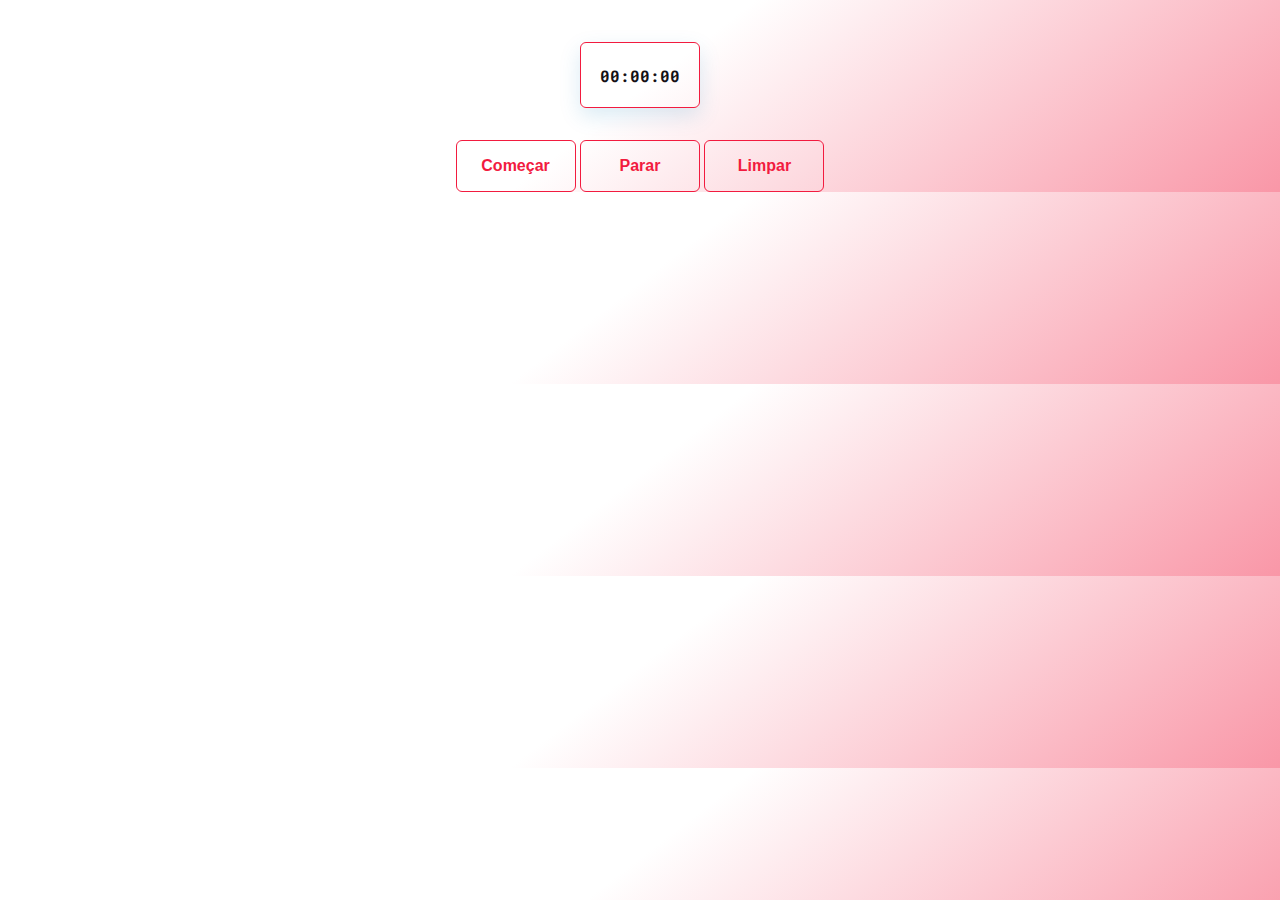
<file: practicePage.html>
<!DOCTYPE html>
<html lang="pt-br">
<head>
    <link rel="stylesheet" href="/src/css/style.css">    
    <meta charset="UTF-8">
    <meta name="viewport" content="width=device-width, initial-scale=1.0">
    <!-- Linkando as Fontes -->
    <link rel="preconnect" href="https://fonts.googleapis.com">
    <link rel="preconnect" href="https://fonts.gstatic.com" crossorigin>
    <link href="https://fonts.googleapis.com/css2?family=Roboto+Mono:wght@300;400;500;700&display=swap" rel="stylesheet">
    <title>Voltaire - Hora de praticar!</title>
</head>
<body>
    <div class="container">
        <h3 id="timer">00:00:00</h3>
        <div class="buttons">
            <button onclick="start()" class="timerButton">Começar</button>
            <button onclick="stop()" class="timerButton">Parar</button>
            <button onclick="clearTimer()" class="timerButton">Limpar</button>

        </div>
    </div>
    <script src="/src/js/timer.js"></script>
</body>
</html>
</file>
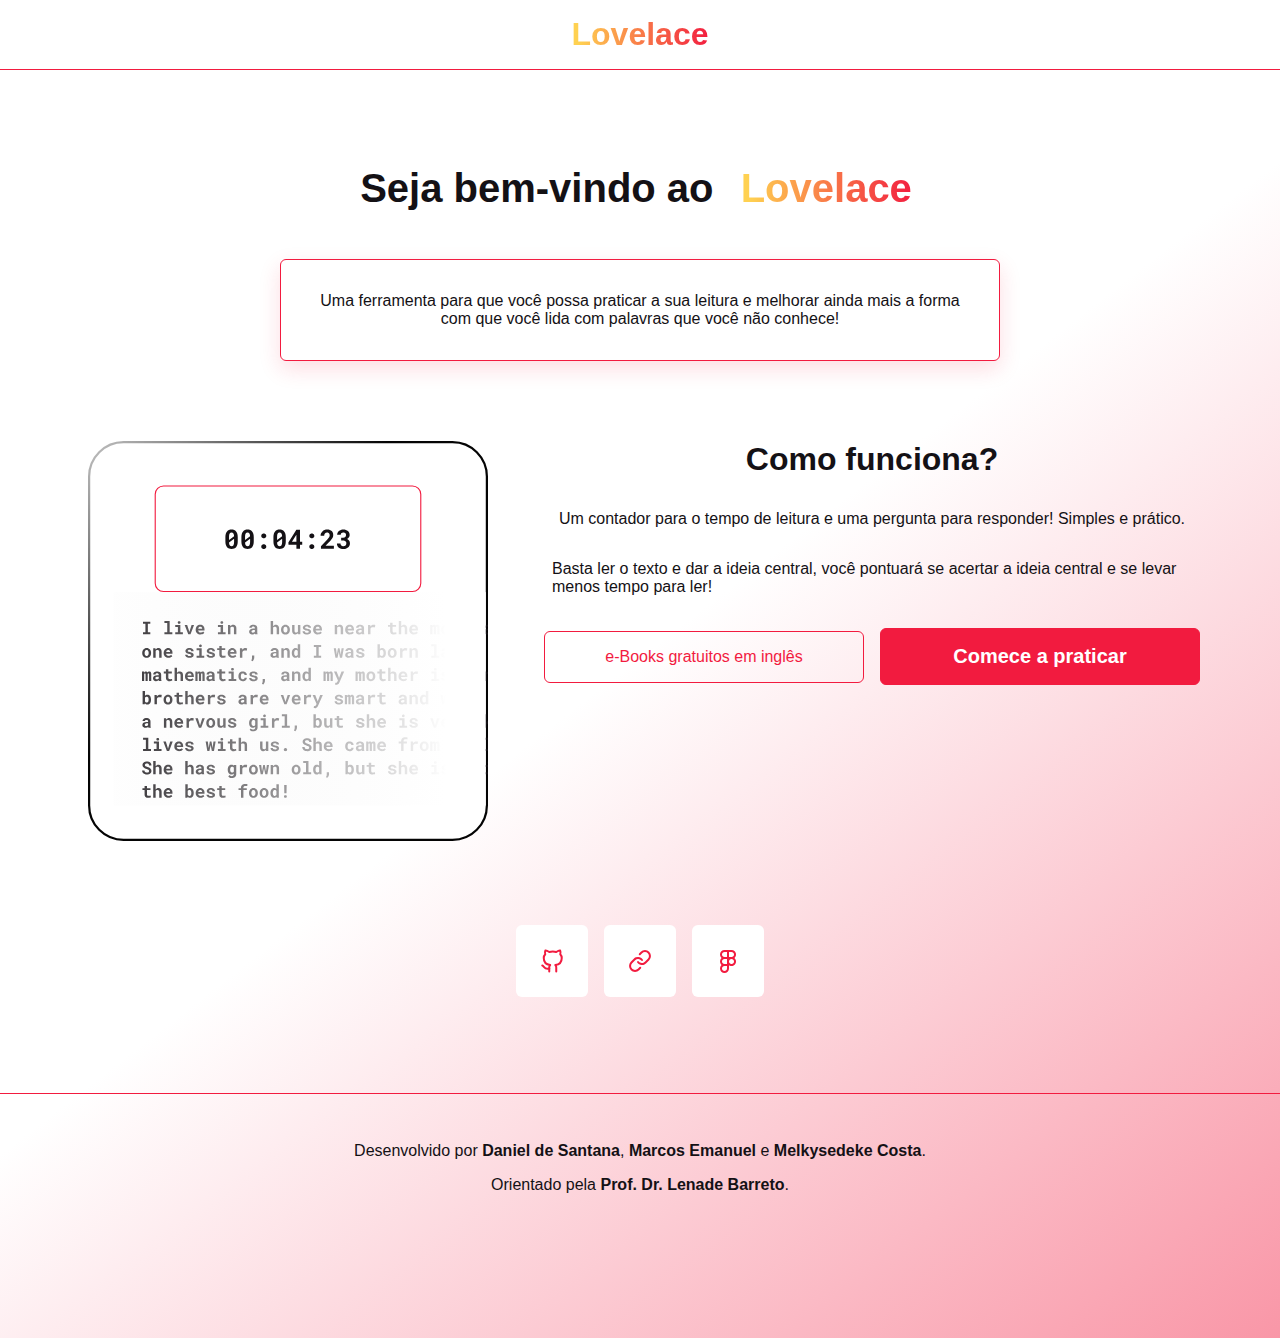
<file: principal.html>
<!DOCTYPE html>
<html lang="pt-br">
<head>
    <!-- Linkando o CSS -->
    <link rel="stylesheet" href="./src/css/style.css">    
    <meta charset="UTF-8">
    <meta http-equiv="X-UA-Compatible" content="IE=edge">
    <meta name="viewport" content="width=device-width, initial-scale=1.0">
    <!-- Linkando as Fontes -->
    <link rel="preconnect" href="https://fonts.googleapis.com">
    <link rel="preconnect" href="https://fonts.gstatic.com" crossorigin>
    <link href="https://fonts.googleapis.com/css2?family=Roboto+Mono:wght@300;400;500;700&display=swap" rel="stylesheet">
    <title>Lovelace</title>
</head>
<body>
    <header>
        <h1>Lovelace</h1>
    </header>

    <section id="mainContent">
        <h1>Seja bem-vindo ao <span id="love">Lovelace</span> </h1>
        <p>Uma ferramenta para que você possa praticar a sua leitura e melhorar ainda mais a forma com que você lida com palavras que você não conhece!</p>
    </section>
    
    <div class="tudo">
        <div class="direita">
            <section id="exampleSection">
                <h2>Como funciona?</h2>
                <p>Um contador para o tempo de leitura e uma pergunta para responder! Simples e prático.</p>
                <p>Basta ler o texto e dar a ideia central, você pontuará se acertar a ideia central e se levar menos tempo para ler!</p>
            </section>

            <section id="interactButtons">
                <a href="practice.html" id="startPractice">Comece a praticar</a>
                <a href="https://www.gutenberg.org/" target="_blank" id="seeBooks">e-Books gratuitos em inglês</a>
            </section>
        
        </div>
        <div class="esquerda">
            <section id="exampleSection2">
                <img src="./src/img/example.svg" alt="">
            </section>
        </div>
    </div>

    <section id="socialButtons">
        <a href="https://github.com/devmarquinhos/Voltaire" target="_blank"><img src="./src/img/github.svg" alt="Github"></a>
        <a href="https://linktr.ee/developersVoltaire"><img src="./src/img/link.svg" alt="Link"></a>
        <a href="https://www.figma.com/file/Ej7N8rlsG69xa393ALhbnW/Voltaire?node-id=0%3A1&t=UJtTMR0yc0eKyPoZ-1" target="_blank"><img src="./src/img/figma.svg" alt="Figma"></a>
    </section>

    <footer>
        <p>Desenvolvido por <span>Daniel de Santana</span>,<span> Marcos Emanuel </span> e <span> Melkysedeke Costa</span>.</p>
        <span class="divider"></span>
        <p>Orientado pela <span>Prof. Dr. Lenade Barreto</span>.</p>
    </footer>
</body>
<script src="./src/js/script.js"></script>
</html>
</file>
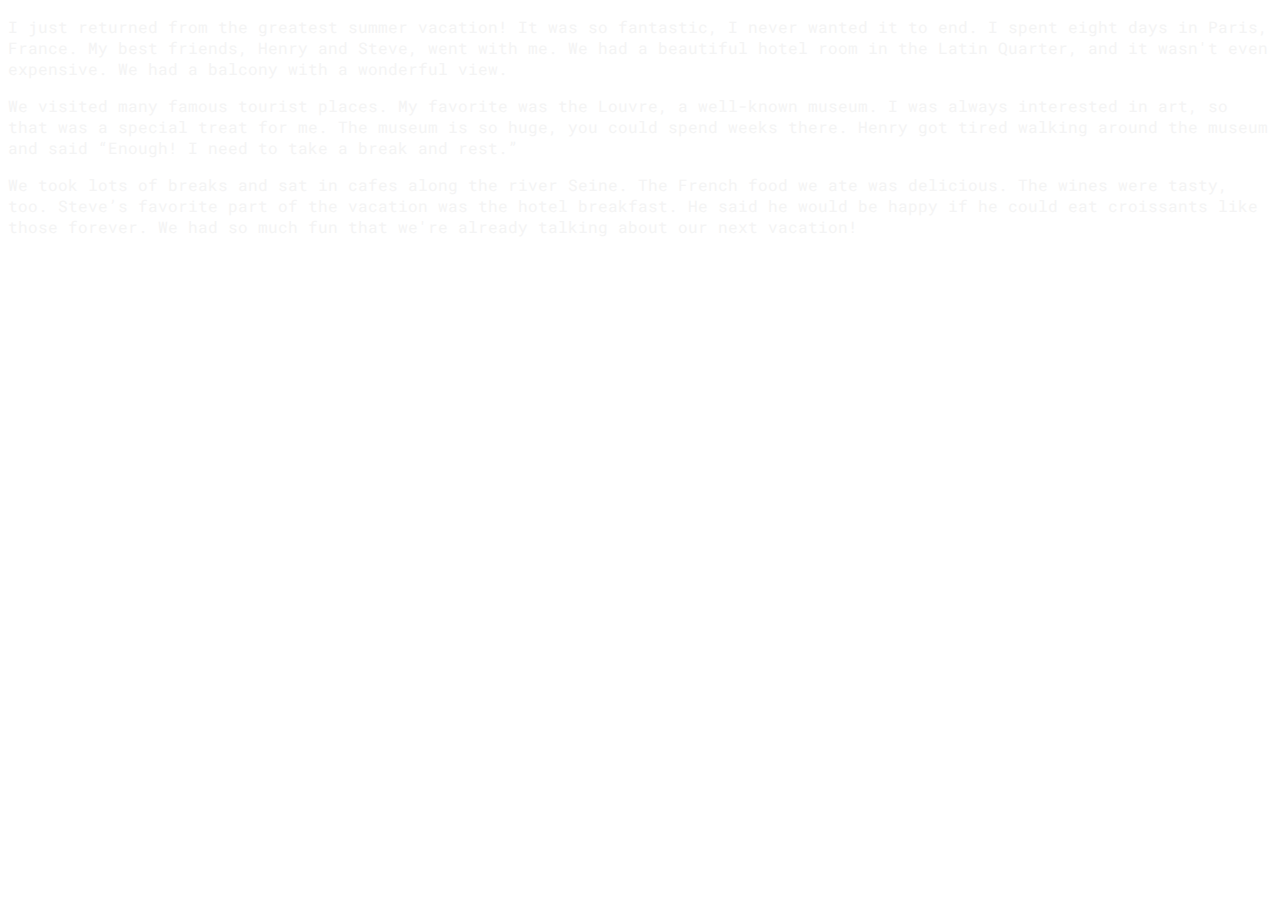
<file: assets/agreatsummervacation.html>
<!DOCTYPE html>
<html>
    <head>
        <link rel="stylesheet" href="/src/css/textStyle.css">
        <link rel="preconnect" href="https://fonts.googleapis.com">
        <link rel="preconnect" href="https://fonts.gstatic.com" crossorigin>
        <link href="https://fonts.googleapis.com/css2?family=Roboto+Mono:wght@300;400;500;700&display=swap" rel="stylesheet">
    </head>
    <div>
        <p>I just returned from the greatest summer vacation! It was so fantastic, I never wanted it to end. I spent eight days in Paris, France. My best friends, Henry and Steve, went with me. We had a beautiful hotel room in the Latin Quarter, and it wasn't even expensive. We had a balcony with a wonderful view. </p>
        <p>We visited many famous tourist places. My favorite was the Louvre, a well-known museum. I was always interested in art, so that was a special treat for me. The museum is so huge, you could spend weeks there. Henry got tired walking around the museum and said “Enough! I need to take a break and rest.”</p>
        <p>We took lots of breaks and sat in cafes along the river Seine. The French food we ate was delicious. The wines were tasty, too. Steve’s favorite part of the vacation was the hotel breakfast. He said he would be happy if he could eat croissants like those forever. We had so much fun that we're already talking about our next vacation!</p>
    </div>
</html>
</file>
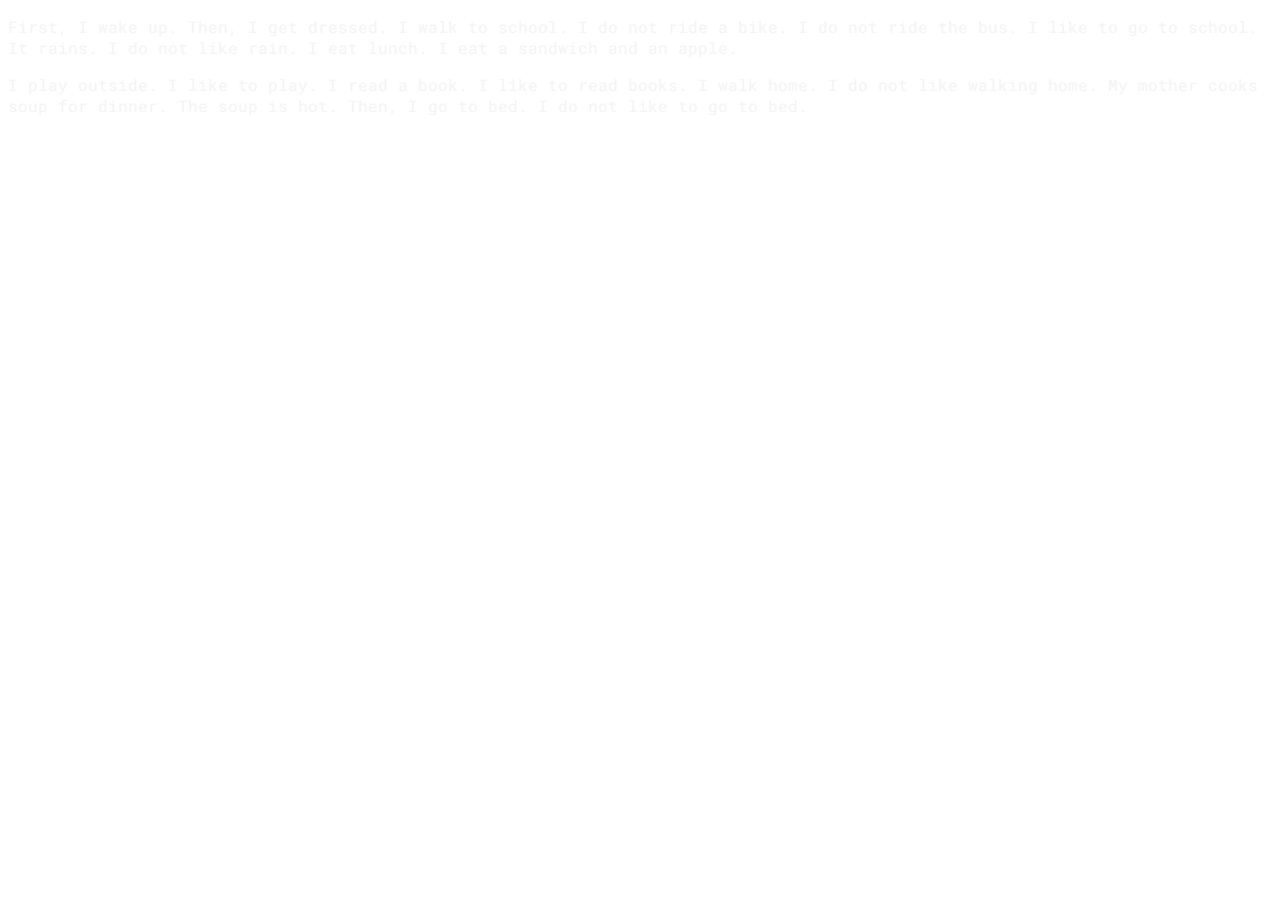
<file: assets/myday.html>
<!DOCTYPE html>
<html>
    <head>
        <link rel="stylesheet" href="/src/css/textStyle.css">
        <link rel="preconnect" href="https://fonts.googleapis.com">
        <link rel="preconnect" href="https://fonts.gstatic.com" crossorigin>
        <link href="https://fonts.googleapis.com/css2?family=Roboto+Mono:wght@300;400;500;700&display=swap" rel="stylesheet">
    </head>
    <div>
        <p>First, I wake up. Then, I get dressed. I walk to school. I do not ride a bike. I do not ride the bus. I like to go to school. It rains. I do not like rain. I eat lunch. I eat a sandwich and an apple.</p>
        <p>I play outside. I like to play. I read a book. I like to read books. I walk home. I do not like walking home. My mother cooks soup for dinner. The soup is hot. Then, I go to bed. I do not like to go to bed.</p>

    </div>
</html>
</file>
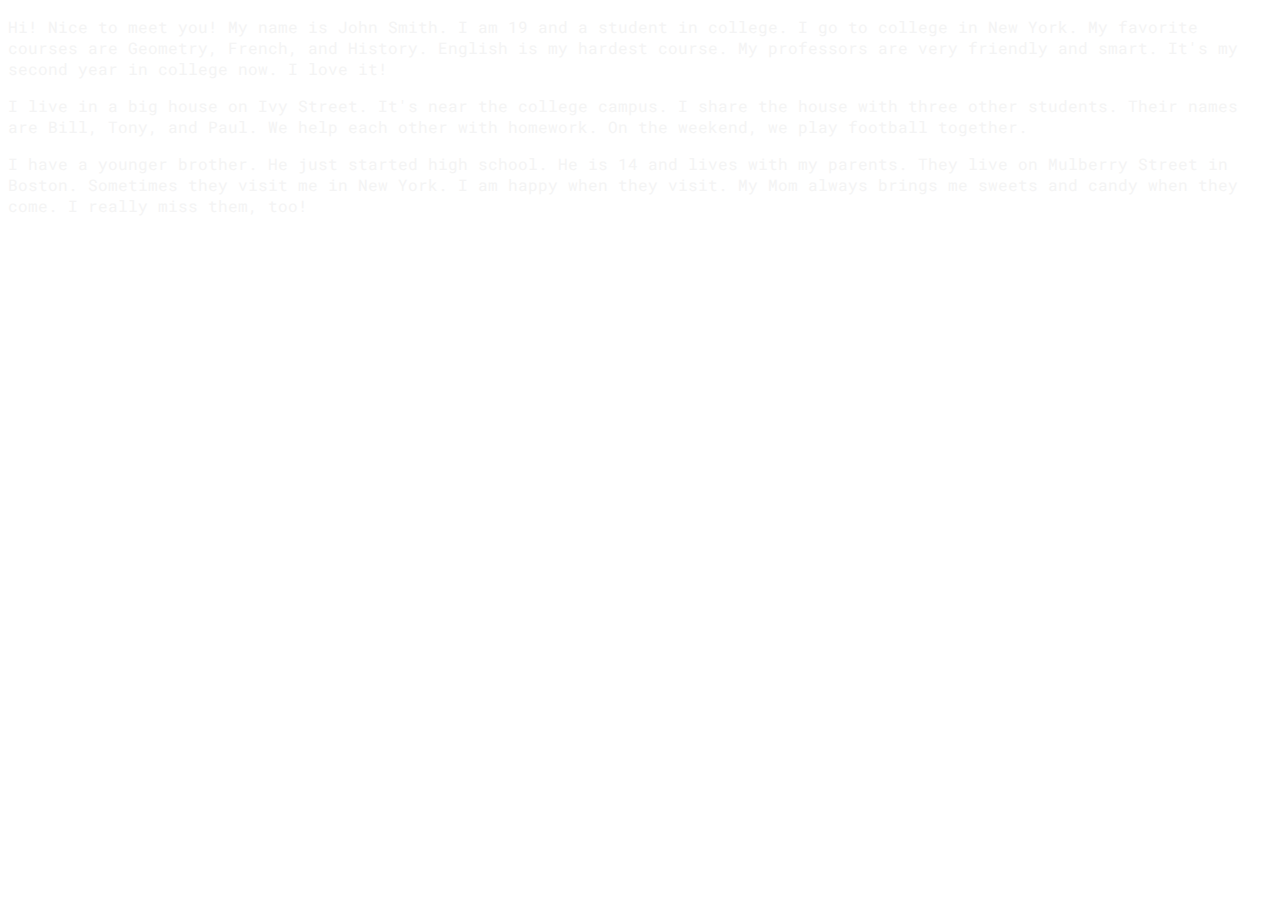
<file: assets/mynameisjohn.html>
<!DOCTYPE html>
<html>
    <head>
        <link rel="stylesheet" href="/src/css/textStyle.css">
        <link rel="preconnect" href="https://fonts.googleapis.com">
        <link rel="preconnect" href="https://fonts.gstatic.com" crossorigin>
        <link href="https://fonts.googleapis.com/css2?family=Roboto+Mono:wght@300;400;500;700&display=swap" rel="stylesheet">
    </head>
    <div>
        <p>Hi! Nice to meet you! My name is John Smith. I am 19 and a student in college. I go to college in New York. My favorite courses are Geometry, French, and History. English is my hardest course. My professors are very friendly and smart. It's my second year in college now. I love it!</p>
        <p>I live in a big house on Ivy Street. It's near the college campus. I share the house with three other students. Their names are Bill, Tony, and Paul. We help each other with homework. On the weekend, we play football together.</p>
        <p>I have a younger brother. He just started high school. He is 14 and lives with my parents. They live on Mulberry Street in Boston. Sometimes they visit me in New York. I am happy when they visit. My Mom always brings me sweets and candy when they come. I really miss them, too!</p>

    </div>
</html>
</file>
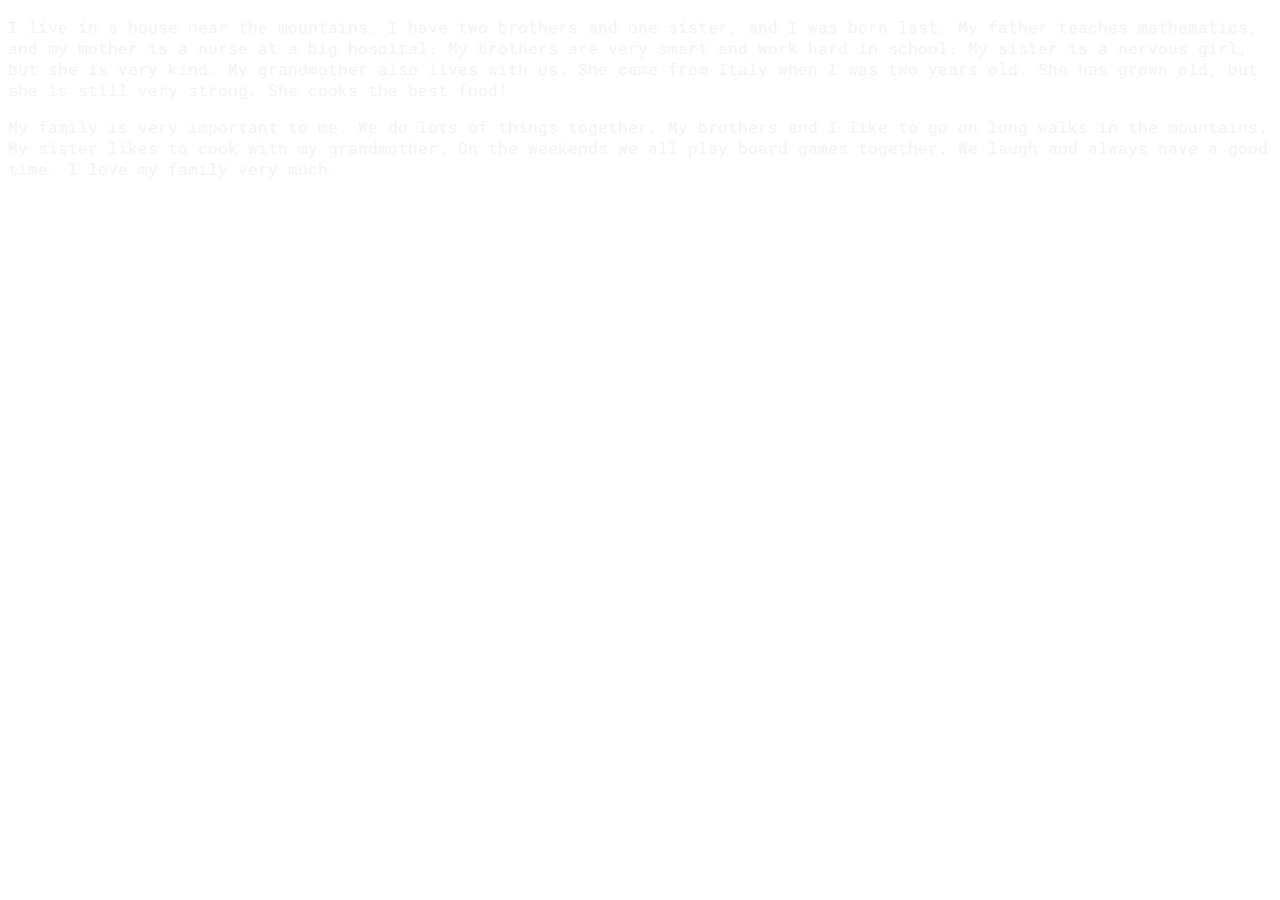
<file: assets/mywonderfulfamily.html>
<!DOCTYPE html>
<html>
    <head>
        <link rel="stylesheet" href="/src/css/textStyle.css">
        <link rel="preconnect" href="https://fonts.googleapis.com">
        <link rel="preconnect" href="https://fonts.gstatic.com" crossorigin>
        <link href="https://fonts.googleapis.com/css2?family=Roboto+Mono:wght@300;400;500;700&display=swap" rel="stylesheet">
    </head>
    <div>
        <p>I live in a house near the mountains. I have two brothers and one sister, and I was born last. My father teaches mathematics, and my mother is a nurse at a big hospital. My brothers are very smart and work hard in school. My sister is a nervous girl, but she is very kind. My grandmother also lives with us. She came from Italy when I was two years old. She has grown old, but she is still very strong. She cooks the best food! </p>
        <p>My family is very important to me. We do lots of things together. My brothers and I like to go on long walks in the mountains. My sister likes to cook with my grandmother. On the weekends we all play board games together. We laugh and always have a good time. I love my family very much.</p>
    </div>
</html>
</file>
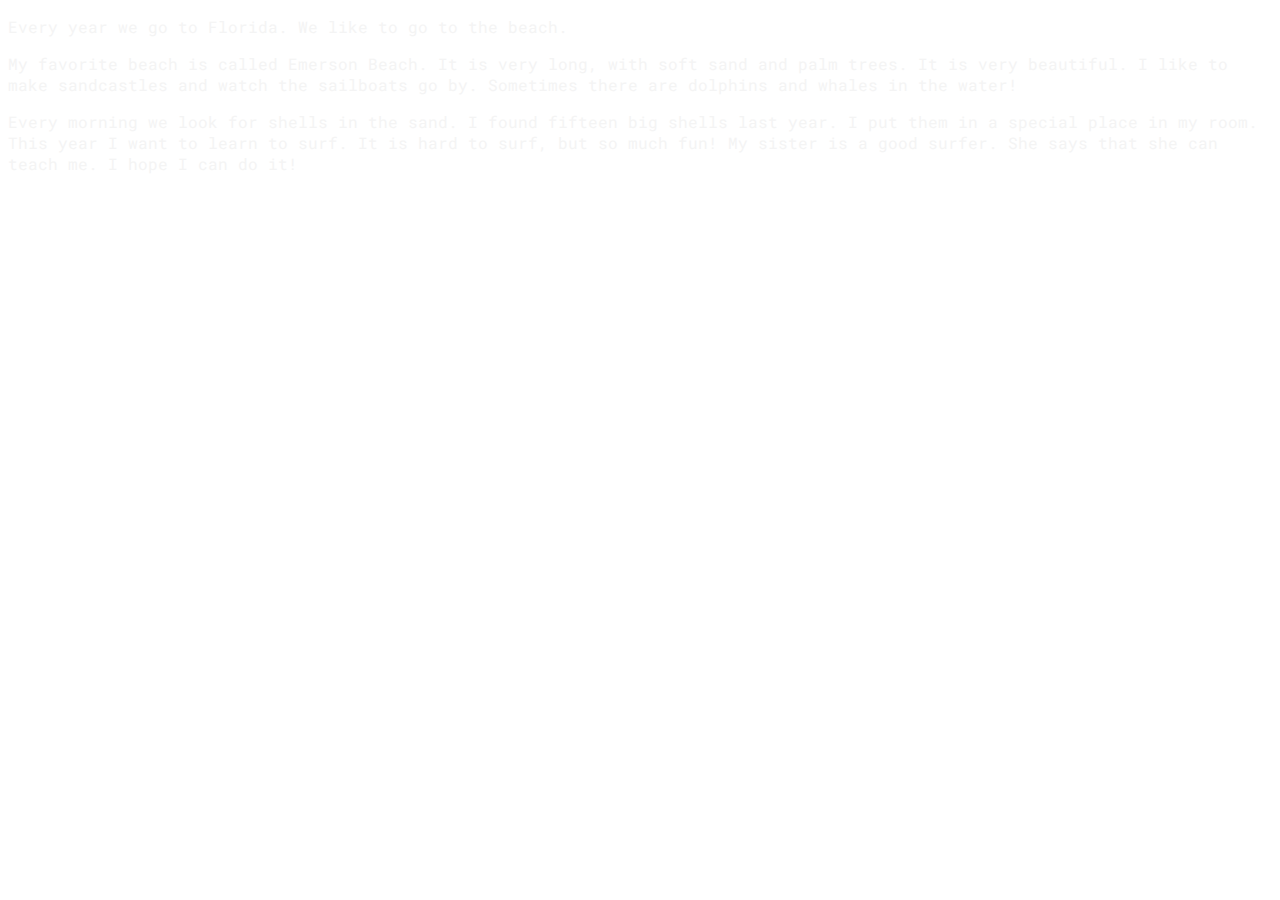
<file: assets/ourvacation.html>
<!DOCTYPE html>
<html>
    <head>
        <link rel="stylesheet" href="/src/css/textStyle.css">
        <link rel="preconnect" href="https://fonts.googleapis.com">
        <link rel="preconnect" href="https://fonts.gstatic.com" crossorigin>
        <link href="https://fonts.googleapis.com/css2?family=Roboto+Mono:wght@300;400;500;700&display=swap" rel="stylesheet">
    </head>
    <div>
        <p>Every year we go to Florida. We like to go to the beach.</p>
        <p>My favorite beach is called Emerson Beach. It is very long, with soft sand and palm trees. It is very beautiful. I like to make sandcastles and watch the sailboats go by. Sometimes there are dolphins and whales in the water!</p>
        <p>Every morning we look for shells in the sand. I found fifteen big shells last year. I put them in a special place in my room. This year I want to learn to surf. It is hard to surf, but so much fun! My sister is a good surfer. She says that she can teach me. I hope I can do it!</p>
    </div>
</html>
</file>
<file: src/css/style.css>
* {
    font-family: 'Noto Sans', sans-serif;
    margin: 0;
    padding: 0;
    box-sizing: border-box;

    font-size: 16px;
    color: #141115;
    
    
}



*::selection {
    background: #F21B3F;
    color: #FFFFFF;
    
}

body {
    overflow-x: hidden;
    background: linear-gradient(142.15deg, #FFFFFF 49.5%, #F21B3F 159.81%);
    
}

/* Header */
header h1 {
    background:  linear-gradient(269.52deg, #F21B3F -1.77%, #FFD151 95%);
    background-clip: text;
    -webkit-background-clip: text;
    -webkit-text-fill-color: transparent;
    font-size: 32px;
}

header {
    display: flex;
    text-align: center;
    justify-content: center;
    align-items: center;
    height: 70px;
    width: 100%;

    border-bottom: 1px solid #F21B3F;
}

.tudo{
    display: flex;
    justify-content: center;
    flex-direction: row-reverse;
}

/* Main content container */
#mainContent {
    display: flex;
    flex-direction: column;
    justify-content: center;
    align-items: center;
    width: 100%;
    margin: 48px 0;
    font-size: 16px;
    
}

#love{
    font-size: 40px;
    margin: 48px 16px;
    background:  linear-gradient(269.52deg, #F21B3F -1.77%, #FFD151 95%);
    background-clip: text;
    -webkit-background-clip: text;
    -webkit-text-fill-color: transparent;
}

#mainContent h1 {
    font-size: 40px;
    margin-top: 48px;
    margin-bottom: 48px;
    margin-left: 24px;
    margin-right: 16px;
    color: #141115;
    user-select: none;
    
}

#mainContent p {
    width: 720px;
    display: flex;
    justify-content: center;
    text-align: center;
    border: 1px solid #F21B3F;
    color: #141115;
    border-radius: 6px;
    padding: 32px;
    margin: 0 32px;
    box-shadow: 0px 8px 21px rgba(242, 27, 63, 0.15);
}

#containerContent{
    display: flex;
    justify-content: center;
}

/* Example Container */
#exampleSection {
    
    width: 640px;
    display: flex;
    flex-direction: column;
    justify-content: center;
    align-items: center;
    text-align:start;
    gap: 32px;
    margin: 32px;
}

#exampleSection h2 {
    color: #141115;
    font-size: 32px;
    display: flex;
    flex-direction: column;
    text-align: start;
    align-items: start;
}

#exampleSection p {
    color: #141115;
}

#exampleSection2 img {
    width: 400px;
    margin: 32px;
}

/* Buttons container */
#interactButtons {
    display: flex;
    flex-direction:row-reverse;
    justify-content: center;
    align-items: center;
    gap: 16px;
    transition: all .2s;
}

#interactButtons a {
    text-decoration: none;

}

/* Start practice button */
#startPractice {
    font-weight: 700;
    width: 320px;
    text-align: center;
    border-radius: 6px;
    padding: 16px;
    color: white;
    background-color: #F21B3F;
    border: 1px solid #F21B3F;
    transition: all .2s;
    font-size: 20px;
    cursor: pointer;
}

/* See eBooks button */
#seeBooks {
    width: 320px;
    text-align: center;
    border: 1px solid #F21B3F;
    padding: 16px;
    border-radius: 6px;
    color: #F21B3F;
    transition: all .2s;
    
}

#startPractice:hover{
    border: 1px solid #F21B3F;
    background-color: white;
    color: #F21B3F;
    box-shadow: 0px 8px 21px rgba(242, 27, 63, 0.15);
}

#seeBooks:hover {
    border: 1px solid #F21B3F;
    color: black;
    box-shadow: 0px 8px 21px rgba(242, 27, 63, 0.15);
}

/* Social Buttons */
#socialButtons {
    display: flex;
    justify-content: center;
    align-items: center;
    gap: 16px;
    margin: 48px 0;
}

#socialButtons a {
    display: flex;
    justify-content: center;
    align-items: center;
    flex-direction: row;
    font-size: 24px;
    padding: 24px;
    border-radius: 6px;
    transition: all .2s;
    box-shadow: #F21B3F;
    background: #FFFFFF;
    
}

#socialButtons a:hover {
    background: #F4F4F4;
}

/* Practice text */
#textContainer {
    display: flex;
    flex-direction: column;
    align-items: center;
}

#textContainer p {
    display: flex;
    font-family: 'Roboto Mono', monospace;
    color: #141115;
    border: 1px solid #F21B3F;
    border-radius: 6px;
    padding: 16px;
    width: 80%;
    min-width: 300px;
    height: 320px;
    margin: 32px;
    user-select: none;
    overflow: auto;
}

#submitAnswer {
    width: 80%;
    display: flex;
    flex-direction: column;
    padding: 16px;
    border-radius: 6px;
    border: 1px solid #F21B3F;
    color: #141115;
    background-color: transparent;
}

.sendAnswer {
    width: 200px;
    padding: 16px;
    color: #FFFFFF;
    background: #F21B3F;
    border: 1px solid transparent;
    border-radius: 6px;
    transition: all .2s;
    cursor: pointer;
}

.changeText {
    width: 200px;
    padding: 16px;
    color: #F21B3F;
    background: transparent;
    border: 1px solid #F21B3F;
    border-radius: 6px;
    cursor: pointer;
    transition: all .2s;
}

.sendAnswer:hover{
    border: 1px solid #F21B3F;
    background-color: white;
    color: #F21B3F;
    box-shadow:  rgba(242, 27, 63, 0.15);

}

.changeText:hover {
    border: 1px solid #F21B3F;
    color: black;
    box-shadow: 0px 8px 21px rgba(242, 27, 63, 0.15);
}

.answerButtons {
    display: flex;
    flex-direction: row;
    margin: 16px 0;
    gap: 16px;
}

/* Footer */
.divider {
    height: 72px;
    border: 1px solid #F4F4F4;
}

footer {
    display: flex;
    flex-direction: column;
    gap: 16px;

    padding: 48px 32px;

    border-top: 1px solid #F21B3F;
    font-size: 16px;
    font-weight: 400;
    width: 100vw;
    margin: 96px 0;
    text-align: center;
    color: #141115;
}

footer p span {
    color: #141115;
    font-weight: 700;
}

footer .divider {
    color: #141115;
    display: none;
}

/* Timer */
.container {
    display: flex;
    flex-direction: column;
    justify-content: center;
    align-items: center;
    gap: 32px;
    margin-top: 42px;
}

.container > h3{
    color: #141115;
}

#timer {
    display: flex;
    justify-content: center;
    align-items: center;
    width: 120px;
    height: 48px;
    padding: 32px;
    border: 1px solid #F21B3F;
    border-radius: 6px;
    box-shadow: 0px 8px 21px rgba(0, 119, 182, 0.15);
    font-family: 'Roboto Mono', monospace;
}

.timerButton {
    width: 120px;
    background-color: transparent;
    border: 1px solid #F21B3F;
    border-radius: 6px;
    padding: 16px;
    color: #F21B3F;
    font-weight: 700;

    transition: all .2s;
}

.timerButton:hover {
    cursor: pointer;
    background-color: #F4F4F4;
}

/* Result modal */
#resultContainer {
    width: 100%;
    height: 100%;
    background-color: #1411157a;
    position: fixed;
    flex-direction: column;
    top: 0;
    left: 0;
    z-index: 2000;
    display: none;
    justify-content: center;
    align-items: center;
}

#resultContainer.show {
    display: flex;
}

#foot{
    display: none;
        
}

.modal {
    background: linear-gradient(325.65deg, #FFFFFF 50%, #F21B3F 142.69%);
    width: 50%;
    min-width: 300px;
    padding: 72px;
    display: flex;
    justify-content: center;
    align-items: center;
    flex-direction: column;
    gap: 16px;
    position: relative;
}

.modal h1 {
    font-size: 32px;
    margin-bottom: 32px;
}

#scoreContainer {
    display: flex;
    justify-content: center;
    align-items: center;
}

#scoreTitle {
    padding: 16px 32px;
    display: flex;
    align-items: center;
    justify-content: center;
    background: linear-gradient(88.34deg, #F21B3F -11.9%, #FFD151 106.42%);
    color: #FFFFFF;

    font-size: 32px;
    border-radius: 2px;
}

#score {
    color: #FFFFFF;
    font-size: 64px;
}

#level {
    font-weight: 700;
    font-size: 32px;
    background:  linear-gradient(269.52deg, #F21B3F -1.77%, #FFD151 95%);
    background-clip: text;
    -webkit-background-clip: text;
    -webkit-text-fill-color: transparent;
    user-select: none;
}

.usuario{
    display: none;
}

.Text{
    display: none;
}

.temp{
    display: none;
}

#resultButtons {
    display: flex;
    align-items: center;
    justify-content: center;
    flex-direction: row;
    gap: 16px;
}

#save {
    height: 64px;
    width: 8em;
    padding: 16px;
    border: none;
    border-radius: 4px;
    background: #F21B3F;
    color: #FFFFFF;
    border: 1px solid #F21B3F;
    cursor: pointer;
    transition: all .2s;
}

#dontSavePdf {
    height: 64px;
    width: 8em;
    padding: 16px;
    border: 1px solid #F21B3F;
    background: transparent;
    cursor: pointer;
    color: #F21B3F;
    border-radius: 4px;
}



#dontSavePdf:hover{
    border: 1px solid #F21B3F;
    color: black;
    box-shadow: 0px 8px 21px rgba(242, 27, 63, 0.15);
}

#savePdf:hover {
    border: 1px solid #F21B3F;
    background-color: white;
    color: #F21B3F;
    box-shadow: 0px 8px 21px rgba(242, 27, 63, 0.15);
}

/* Media queries */
@media only screen and (max-width:1200px) {
    footer {
        display: flex;
        flex-direction: column;
    }

    .tudo{
        display: flex;
        justify-content: center;
        flex-direction: column-reverse;
    }

    #mainContent h1 {
        font-size: 20px;
        margin: 48px 16px;
        text-align: center;
        
    }

    #mainContent p {
        width: 300px;
        display: flex;
        justify-content: center;
        text-align: center;
        flex-direction: column;
    
        border: 1px solid #F21B3F;
        border-radius: 6px;
        padding: 24px;
        margin: 0px 32px;
    
        box-shadow: 0px 8px 21px rgba(0, 119, 182, 0.15);
    
    }

    #exampleSection{
        width: 85%;
        display: flex;
        flex-direction: column;
        justify-content: center;
        align-items: center;
        text-align: center;
        box-sizing: border-box;
        margin-left: auto;
        margin-right: auto;
    }

    #exampleSection2 img {
        width: 320px;
        margin: auto;
        display: block;
    }

    #interactButtons{
        display: flex;
        flex-direction: column;
    }

    #textContainer {
        display: flex;
        justify-content: center;
        align-items: center;
    }

    #answerButtons {
        flex-direction: column;
    }

    #submitAnswer input::placeholder {
        font-size: 12px;
    }

    #textContainer p {
        border: 1px solid #F21B3F;
        border-radius: 6px;
        padding: 16px;
        width: 80%;
        margin: 32px;
        user-select: none;
        
    }
    
    #resultButtons {
        display: flex;
        flex-direction: column;
    }

    .answerButtons{
        display: flex;
        justify-content: center;
        flex-direction: column;
    }

}
</file>
<file: src/css/textStyle.css>
html {
    font-family: 'Roboto Mono', monospace;
    color:  #f4f4f4;

}
</file>
